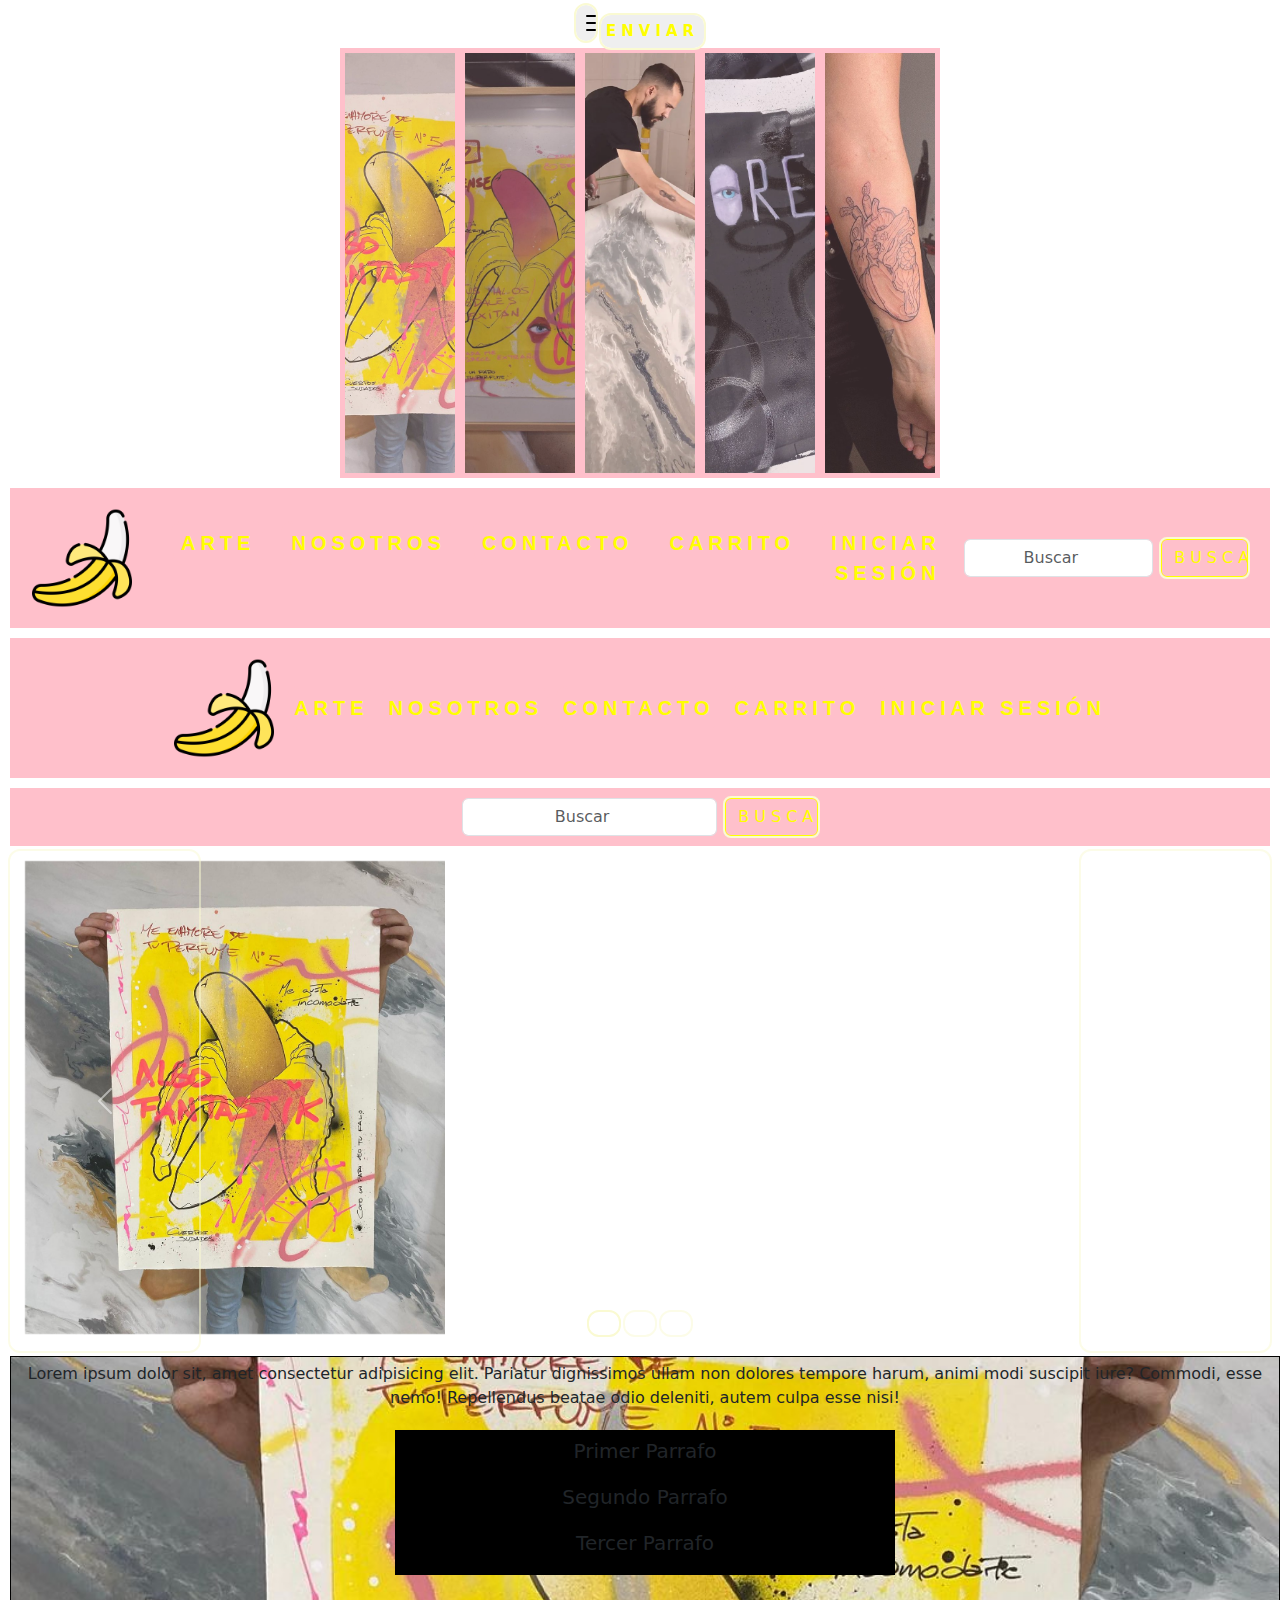
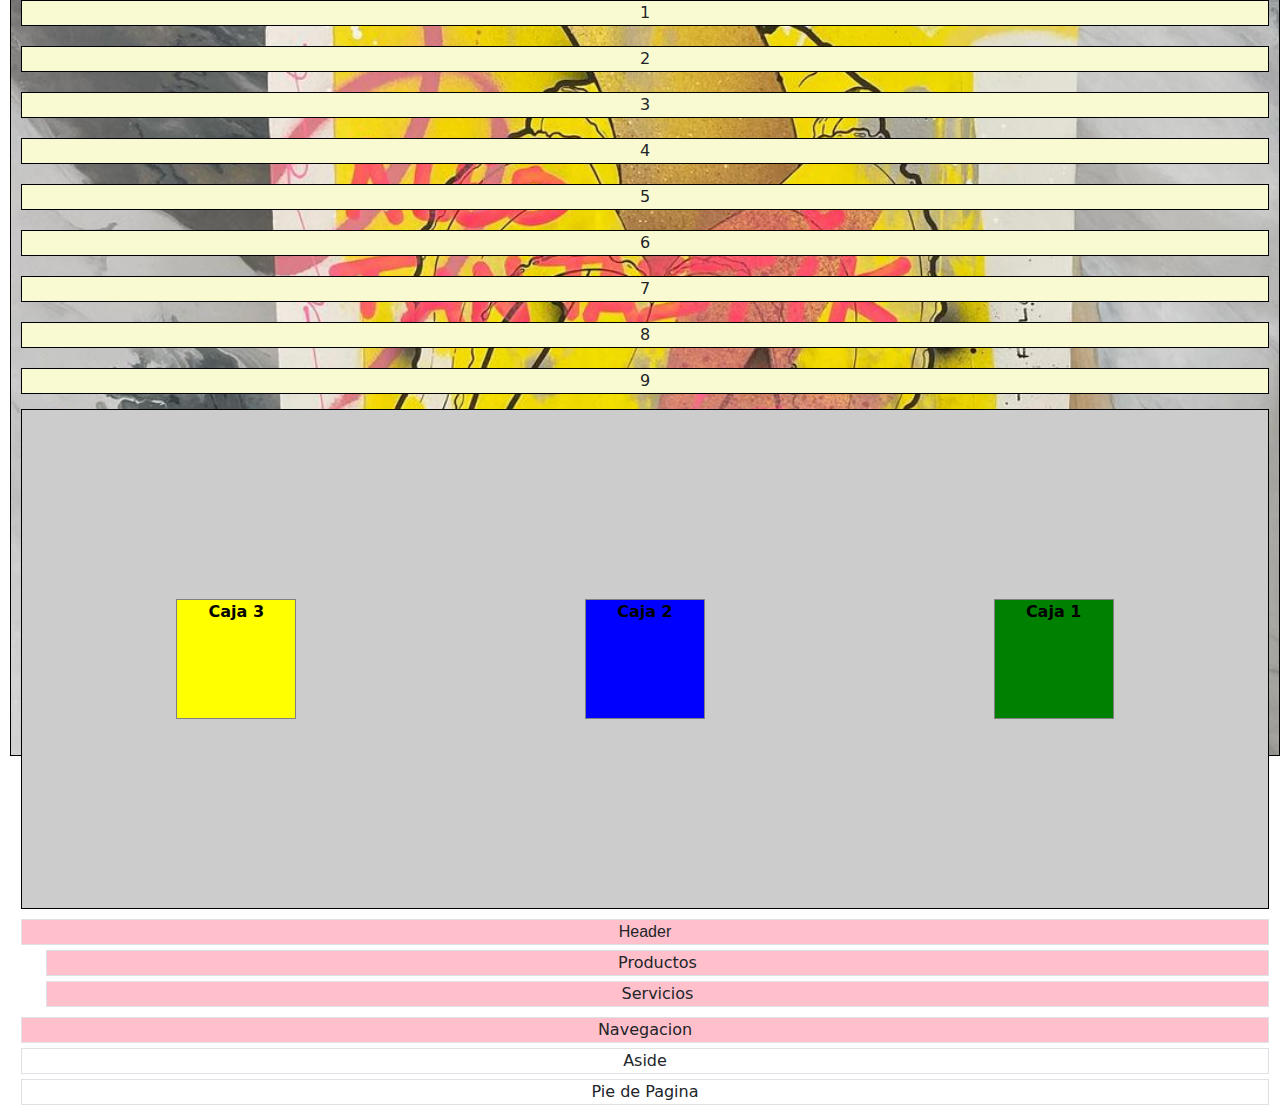
<file: paginadepruebas.html>
<!DOCTYPE html>
<html lang="en">
<head>
    <meta charset="UTF-8">
    <meta http-equiv="X-UA-Compatible" content="IE=edge">
    <meta name="viewport" content="width=device-width, initial-scale=1.0">
    <link rel="stylesheet" href="./Bootstrap/libreria/bootstrap/css/bootstrap.css">
    <link rel="stylesheet" href="./css/estilos.css">
    <title>Document</title>
    
</head>
<body>
    <button>
        <div></div>
        <div></div>
        <div></div>
    </button>
    <button type="submit">
        Enviar 
    </button>

    <section id="menudisplay">
        <img src="./media/productos/banana1.jpg" alt="banana1">
        <img src="./media/productos/banana2.jpg" alt="banana2">
        <img src="./media/productos/agus-pintando-fuego.jpg" alt="pintando">
        <img src="./media/productos/ojo1.jpg" alt="ojo">
        <img src="./media/productos/tatu-cora.jpg" alt="tatu">
    </section>


            <nav class="navbar navbar-expand-lg bg-body-tertiary">
                <div class="container-fluid">
                <a class="navbar-brand" href="../index.html">
                    <img src="./media/logo/educacion-sexual.png" alt="logo-banana" width="100px">
                </a>
                  <button class="navbar-toggler" type="button" data-bs-toggle="collapse" data-bs-target="#navbarSupportedContent" aria-controls="navbarSupportedContent" aria-expanded="false" aria-label="Toggle navigation">
                    <span class="navbar-toggler-icon"></span>
                  </button>
                  <div class="collapse navbar-collapse" id="navbarSupportedContent">
                    <ul class="navbar-nav me-auto mb-2 mb-lg-0">
                      <li class="nav-item">
                        <a class="nav-link links-menu" href="./pages/descubrir.html">Arte</a>
                      </li>
                      <li class="nav-item">
                        <a class="nav-link links-menu" href="./pages/nosotros.html">Nosotros</a>
                      </li>
                      <li class="nav-item">
                        <a class="nav-link links-menu" href="./pages/contacto.html">Contacto</a>
                      </li>
                      <li class="nav-item">
                        <a class="nav-link links-menu" href="./pages/carrito.html">Carrito</a>
                      </li>
                      <li class="nav-item">
                        <a class="nav-link links-menu" href="./pages/iniciar-sesion.html">Iniciar Sesión</a>
                      </li>
                    </ul>
                    <form class="d-flex" role="search">
                      <input class="form-control me-2" type="search" placeholder="Buscar" aria-label="Search">
                      <button class="btn btn-outline-success" type="submit">Buscar</button>
                    </form>
                  </div>
                </div>
              </nav>


              <nav class="navbar navbar-expand-lg bg-body-tertiary">
                <div class="container-fluid">
                <button class="navbar-toggler" type="button" data-bs-toggle="collapse" data-bs-target="#navbarTogglerDemo01" aria-controls="navbarTogglerDemo01" aria-expanded="false" aria-label="Toggle navigation">
                    <span class="navbar-toggler-icon"></span>
                </button>
                <div class="collapse navbar-collapse" id="navbarTogglerDemo01">
                <a href="../index.html">
                    <img src="./media/logo/educacion-sexual.png" alt="logo-banana" width="100px">
                </a>
                <a class="links-menu" href="./pages/descubrir.html">Arte</a>
                <a class="links-menu" href="./pages/nosotros.html">Nosotros</a>
                <a class="links-menu" href="./pages/contacto.html">Contacto</a>
                <a class="links-menu" href="./pages/carrito.html">Carrito</a>
                <a class="links-menu" href="./pages/iniciar-sesion.html">Iniciar Sesión</a>
                </div>
                </div>
            </nav>
            <nav class="navbar bg-body-tertiary">
                <div class="container-fluid">
                <form class="d-flex" role="search">
                    <input class="form-control me-2" type="search" placeholder="Buscar" aria-label="Search">
                    <button class="btn btn-outline-success" type="submit">Buscar</button>
                </form>
                </div>
            </nav>


            <div id="carouselExampleIndicators" class="carousel slide">
                <div class="carousel-indicators">
                  <button type="button" data-bs-target="#carouselExampleIndicators" data-bs-slide-to="0" class="active" aria-current="true" aria-label="Slide 1"></button>
                  <button type="button" data-bs-target="#carouselExampleIndicators" data-bs-slide-to="1" aria-label="Slide 2"></button>
                  <button type="button" data-bs-target="#carouselExampleIndicators" data-bs-slide-to="2" aria-label="Slide 3"></button>
                </div>
                <div class="carousel-inner">
                  <div class="carousel-item active">
                    <img src="./media/productos/banana1.jpg" class="d-block w-100" alt="...">
                  </div>
                  <div class="carousel-item">
                    <img src="./media/productos/ojo1.jpg" class="d-block w-100" alt="...">
                  </div>
                  <div class="carousel-item">
                    <img src="./media/productos/banana2.jpg" class="d-block w-100" alt="...">
                  </div>
                </div>
                <button class="carousel-control-prev" type="button" data-bs-target="#carouselExampleIndicators" data-bs-slide="prev">
                  <span class="carousel-control-prev-icon" aria-hidden="true"></span>
                  <span class="visually-hidden">Previous</span>
                </button>
                <button class="carousel-control-next" type="button" data-bs-target="#carouselExampleIndicators" data-bs-slide="next">
                  <span class="carousel-control-next-icon" aria-hidden="true"></span>
                  <span class="visually-hidden">Next</span>
                </button>
              </div>

            <!--Pagina Nosotros-->
            <main id="main-nosotros">
                <div id="actividad1" class="actividad1">
                    <p class="actividad1">
                        Lorem ipsum dolor sit, amet consectetur adipisicing elit. 
                        Pariatur dignissimos ullam non dolores tempore harum, animi modi suscipit iure? 
                        Commodi, esse nemo! Repellendus beatae odio deleniti, autem culpa esse nisi!
                    </p>
                </div>
            
                <div class="grupo">
                    <div class="parrafos">
                        <p>Primer Parrafo</p>
                        <p>Segundo Parrafo</p>
                        <p>Tercer Parrafo</p>
                    </div>
                </div>
                <!--first and last type
                <div class="grupo">
                    <div class="elementos">
                        <div>div</div>
                        <p>parraf</p>
                        <span>span</span>
                        <div>div</div>
                        <p>parraf</p>
                    </div>
                </div>
            -->
            <!--CSS GRID-->
    <div class="grid-container">
        <div>1</div>
        <div>2</div>
        <div>3</div>
        <div>4</div>
        <div>5</div>
        <div>6</div>
        <div>7</div>
        <div>8</div>
        <div>9</div>
    </div>

    <section class="flex-container">
    <div class="caja c1">Caja 1</div>
    <div class="caja c2">Caja 2</div>
    <div class="caja c3">Caja 3</div>
    </section>

    <div id="grilla">
        <header id="banner" class="border">Header</header>
        <section id="productos" class="border">Productos</section>
        <section id="servicios" class="border">Servicios</section>
        <nav id="navgrid" class="border">Navegacion</nav>
        <aside class="border">Aside</aside>
        <footer id="piedepagina" class="border">Pie de Pagina</footer>
    </div>

    <!--

    #banner{
    grid-area: header;
    display: flex;
    font-size: 30px;
    align-items: center;
    justify-items: center;
    background-color: lightgoldenrodyellow;
}

#productos{
    grid-area: productos;
    background: lightgoldenrodyellow;
}
#servicios{
    grid-area: servicios;
    background: lightgoldenrodyellow;
}
#navgrid{
    grid-area: nav;
    background: lightgoldenrodyellow;
}
#aside{
    grid-area: publicidad;
    background: lightgoldenrodyellow;
}
#piedepagina{
    grid-area: pie;
    background: lightgoldenrodyellow;
}
    .grid-container{
        /*Box-modeling*/
        width: 90%;
        max-width: 1000px;
        border: 10px solid black;
        margin: auto;
        height: 900px;
        background-color: lightgoldenrodyellow;
    
        /*Tipografia*/
        font-size: 50px;
        text-align: center;
    
        /*Activar Grids*/
        display: grid;
        /*Def cant de columnas y su ancho*/
        grid-template-columns: 1fr 2fr 1fr;
        /*Def cantidad de filas y su alto*/
        grid-template-rows: repeat(4,1fr);
        /*gutters o huecos entre columnas*/
        column-gap: 10px;
        /*gutters o huevos entre filas*/
        row-gap: 10px;
        /*Eje horizontal
        justify-items: start;
        Eje vertical
        align-items: center;
        mover todos los elementos en el eje horizontal
        justify-content: center;
        mover todos los elementos en el eje vertical
        align-content: end;*/
    }
    
    .grid-container > div{
        padding: 20px;
        color: #fff;
        background: green;
    }
-->


    <script src="./Bootstrap/libreria/bootstrap/js/bootstrap.bundle.min.js"></script>
</body>
</html>
</file>
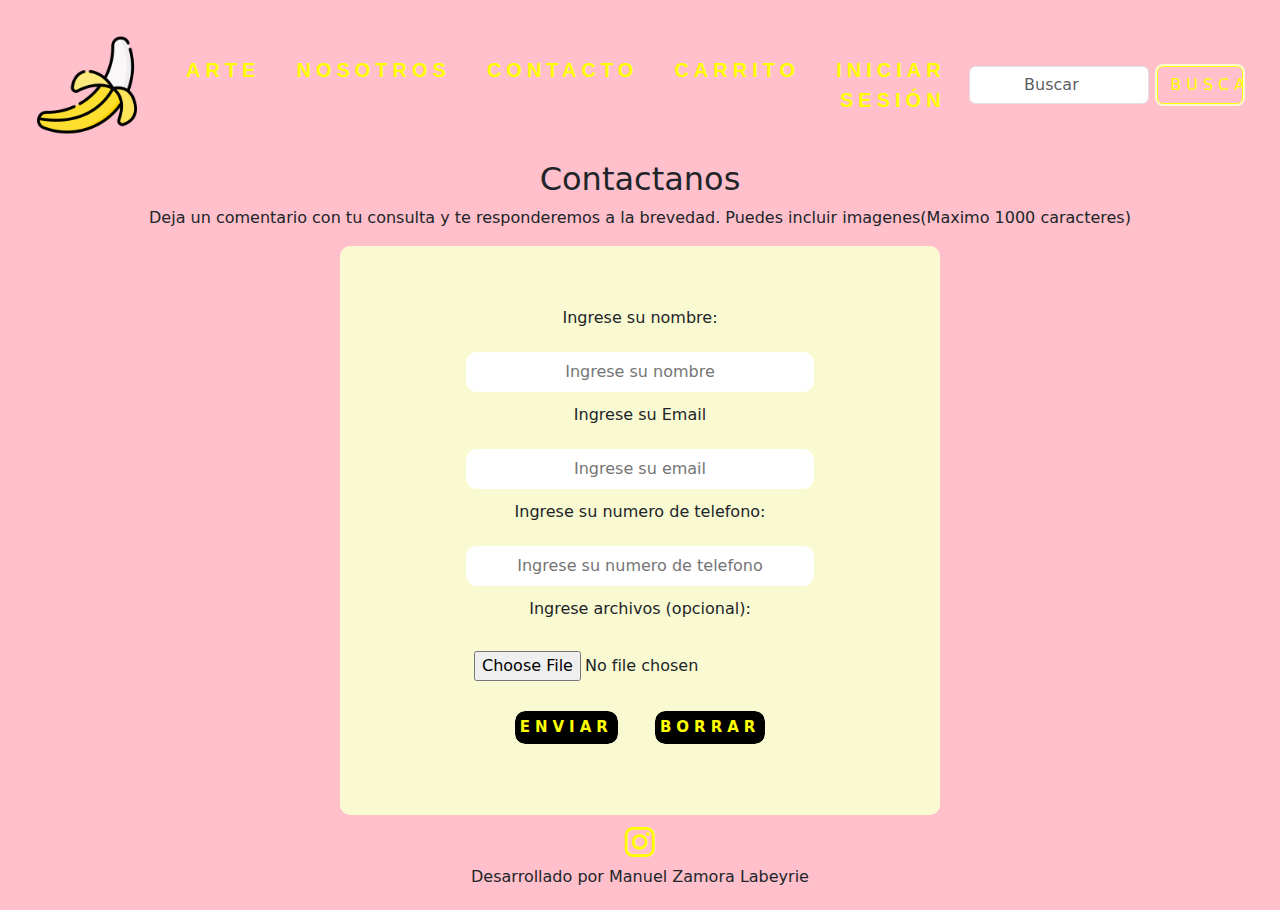
<file: pages/contacto.html>
<!DOCTYPE html>
<html lang="es">
<head>
    <meta charset="UTF-8">
    <meta http-equiv="X-UA-Compatible" content="IE=edge">
    <meta name="viewport" content="width=device-width, initial-scale=1.0">
    <meta name="description" content="Dejanos tu mensajes y te asesoramos en la brevedad.">
    <meta name="keywords" content="arte, pinturas, obras, tatuajes, alfombras, cuadros, contacto">
    <link rel="shortcut icon" href="../media/logo/educacion-sexual.png">
    <!--Bootstrap via CDN
    <link href="https://cdn.jsdelivr.net/npm/bootstrap@5.3.0-alpha1/dist/css/bootstrap.min.css" rel="stylesheet" integrity="sha384-GLhlTQ8iRABdZLl6O3oVMWSktQOp6b7In1Zl3/Jr59b6EGGoI1aFkw7cmDA6j6gD" crossorigin="anonymous">
    <script src="https://cdn.jsdelivr.net/npm/bootstrap@5.3.0-alpha1/dist/js/bootstrap.bundle.min.js" integrity="sha384-w76AqPfDkMBDXo30jS1Sgez6pr3x5MlQ1ZAGC+nuZB+EYdgRZgiwxhTBTkF7CXvN" crossorigin="anonymous"></script>
    -->
    <!--Bootstrap via descarga-->
    <link rel="stylesheet" href="../Bootstrap/libreria/bootstrap/css/bootstrap.css">
    <link rel="stylesheet" href="https://cdn.jsdelivr.net/npm/bootstrap-icons@1.10.3/font/bootstrap-icons.css">
    <link rel="stylesheet" href="../css/estilos.css">
    <title>ACÑ-Contacto</title>
</head>
<body class="body1">
    <main>
    <!--navbar-->
    <nav class="navbar navbar-expand-lg bg-body-tertiary">
        <div class="container-fluid">
        <a class="navbar-brand" href="../index.html">
            <img src="../media/logo/educacion-sexual.png" alt="logo-banana" width="100px">
        </a>
        <button class="navbar-toggler" type="button" data-bs-toggle="collapse" data-bs-target="#navbarSupportedContent" aria-controls="navbarSupportedContent" aria-expanded="false" aria-label="Toggle navigation">
            <span class="navbar-toggler-icon"></span>
        </button>
        <div class="collapse navbar-collapse" id="navbarSupportedContent">
            <ul class="navbar-nav me-auto mb-2 mb-lg-0">
            <li class="nav-item">
                <a class="nav-link links-menu" href="../pages/descubrir.html">Arte</a>
            </li>
            <li class="nav-item">
                <a class="nav-link links-menu" href="../pages/nosotros.html">Nosotros</a>
            </li>
            <li class="nav-item">
                <a class="nav-link links-menu" href="#">Contacto</a>
            </li>
            <li class="nav-item">
                <a class="nav-link links-menu" href="../pages/carrito.html">Carrito</a>
            </li>
            <li class="nav-item">
                <a class="nav-link links-menu" href="../pages/iniciar-sesion.html">Iniciar Sesión</a>
            </li>
            </ul>
            <form class="d-flex" role="search">
            <input class="form-control me-2" type="search" placeholder="Buscar" aria-label="Search">
            <button class="btn btn-outline-success" type="submit">Buscar</button>
            </form>
        </div>
        </div>
    </nav>

    <h2>Contactanos</h2>
    <p>Deja un comentario con tu consulta y te responderemos a la brevedad. Puedes incluir imagenes(Maximo 1000 caracteres)</p>
    <div id="form-contact">
    <form action="../procesar.php" method="post">
        <div class="form-container">
            <label for="nombre">Ingrese su nombre:</label>
            <input type="text" name="nombre" placeholder="Ingrese su nombre" class="input-name">
        </div>
        <div class="form-container">
        <label for="apellido">Ingrese su Email</label>
        <input type="email" name="email" placeholder="Ingrese su email" class="input-name">
        </div>
        <div class="form-container">
        <label for="numero">Ingrese su numero de telefono: </label>
        <input type="tel" name="numero" placeholder="Ingrese su numero de telefono" class="input-name">
        </div>
        <div class="form-container">
        <label for="img">Ingrese archivos (opcional): </label>
        <input type="file" name="img" placeholder="Ingrese arvhivos" class="input-name">
        </div>

        <button type="submit" class="boton-form">Enviar</button>
        <button type="reset" class="boton-form">Borrar</button>
    </form>
    </div>
    </main>


<footer id="pie">
    <a href="https://www.instagram.com/contemporaryartstudio.bcn/" target="_blank">
        <i class="bi bi-instagram"></i>
    </a>
        <p>Desarrollado por Manuel Zamora Labeyrie</p>
</footer>

        <script src="../Bootstrap/libreria/bootstrap/js/bootstrap.bundle.min.js"></script>
</body>
</html>
</file>
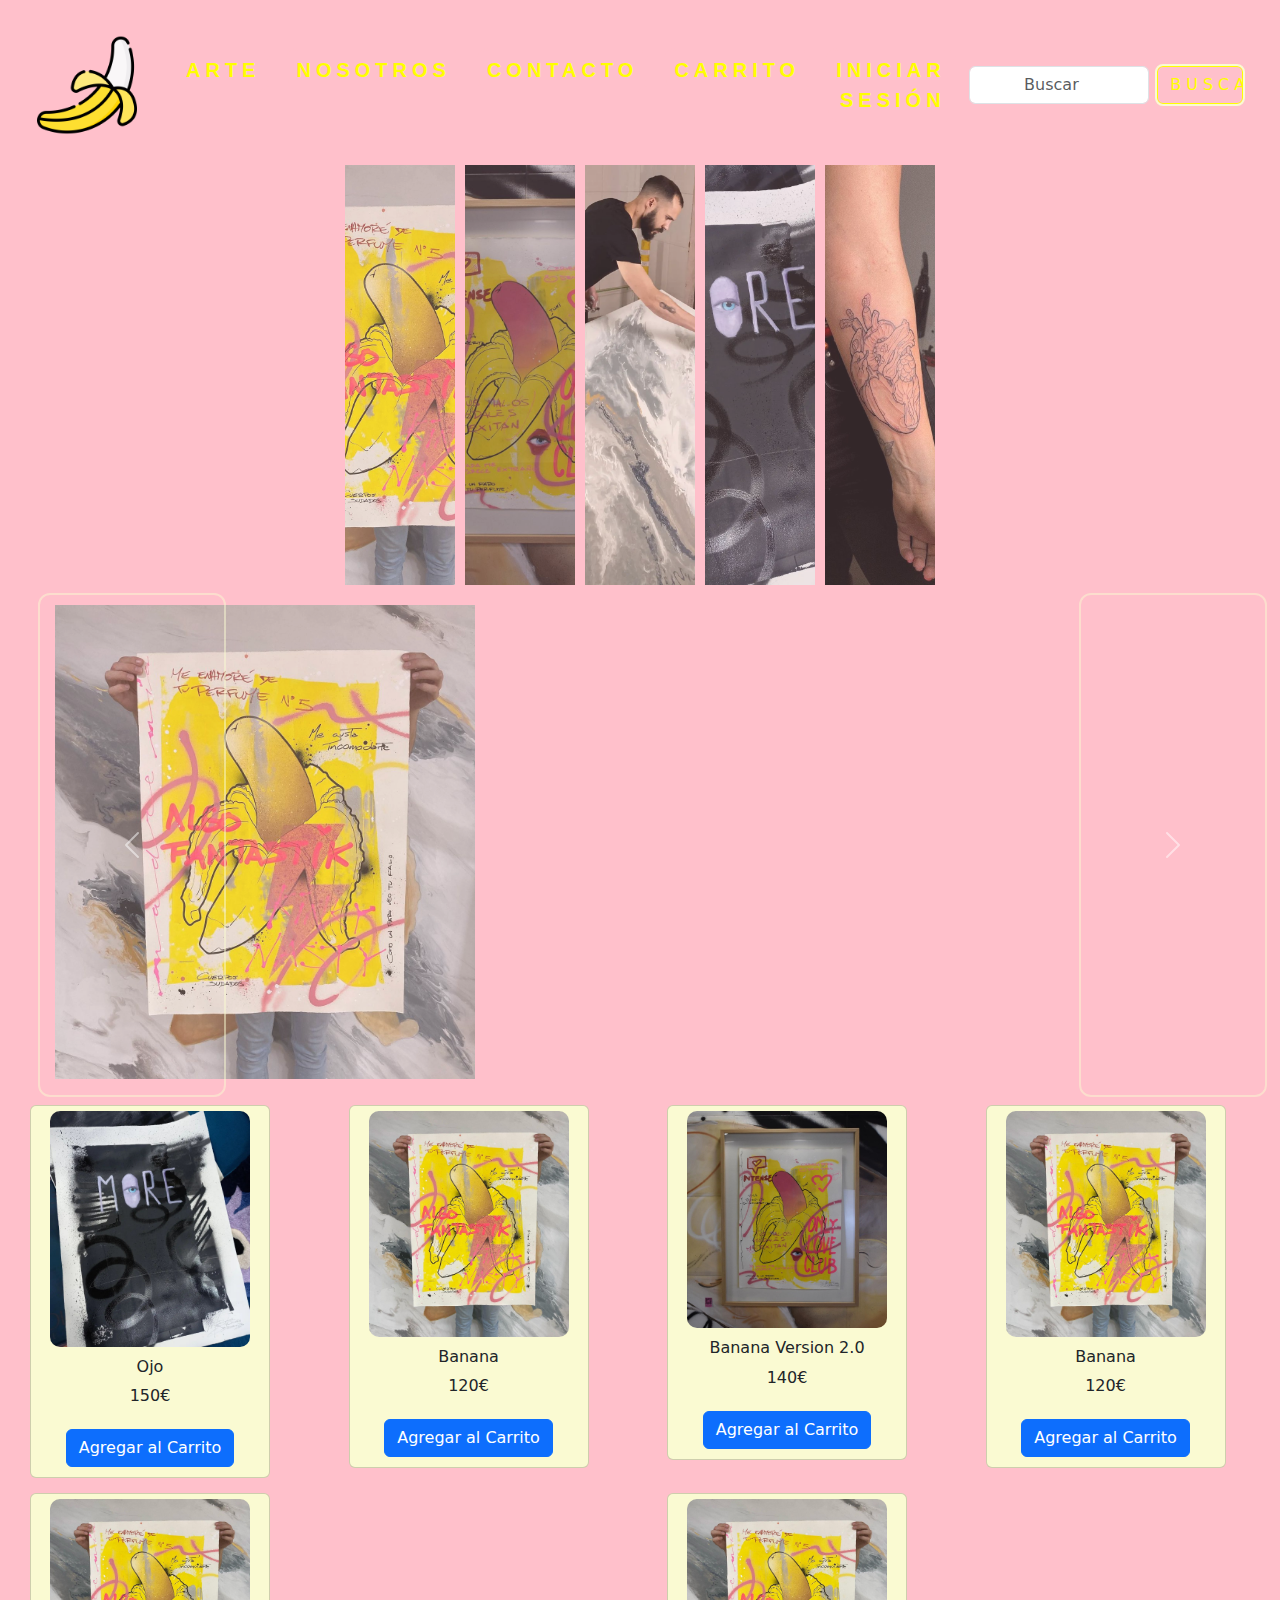
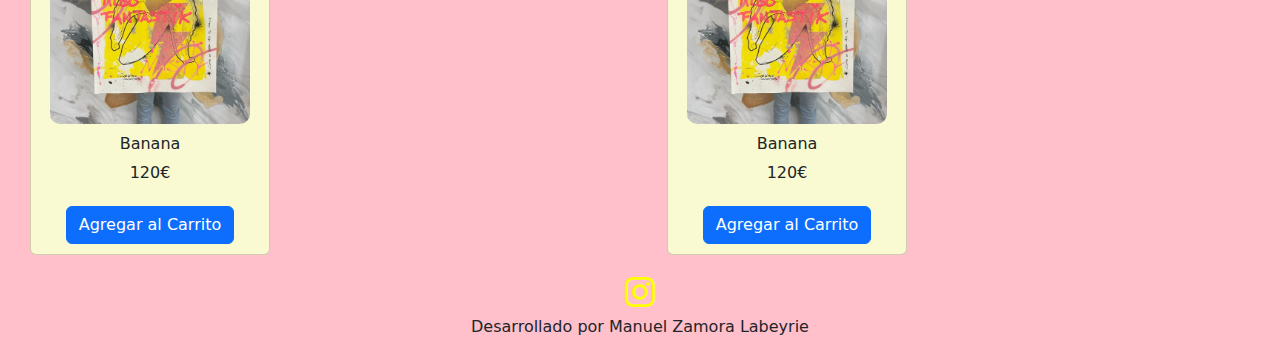
<file: pages/descubrir.html>
<!DOCTYPE html>
<html lang="es">
<head>
    <meta charset="UTF-8">
    <meta http-equiv="X-UA-Compatible" content="IE=edge">
    <meta name="viewport" content="width=device-width, initial-scale=1.0">
    <meta name="description" content="Descubre nuestras obras de la temporada.">
    <meta name="keywords" content="arte, pinturas, obras, tatuajes, alfombras, cuadros">
    <link rel="shortcut icon" href="../media/logo/educacion-sexual.png">
    <!--Bootstrap via CDN
    <link href="https://cdn.jsdelivr.net/npm/bootstrap@5.3.0-alpha1/dist/css/bootstrap.min.css" rel="stylesheet" integrity="sha384-GLhlTQ8iRABdZLl6O3oVMWSktQOp6b7In1Zl3/Jr59b6EGGoI1aFkw7cmDA6j6gD" crossorigin="anonymous">
    <script src="https://cdn.jsdelivr.net/npm/bootstrap@5.3.0-alpha1/dist/js/bootstrap.bundle.min.js" integrity="sha384-w76AqPfDkMBDXo30jS1Sgez6pr3x5MlQ1ZAGC+nuZB+EYdgRZgiwxhTBTkF7CXvN" crossorigin="anonymous"></script>
    -->
    <!--Bootstrap via descarga-->
    <link rel="stylesheet" href="../Bootstrap/libreria/bootstrap/css/bootstrap.css">
    <link rel="stylesheet" href="https://cdn.jsdelivr.net/npm/bootstrap-icons@1.10.3/font/bootstrap-icons.css">
    <link rel="stylesheet" href="../css/estilos.css">
    <title>ACÑ-Arte</title>
</head>
<body class="body1">
  <main id="main-index">
    <!--Navbar-->
    <nav class="navbar navbar-expand-lg bg-body-tertiary">
      <div class="container-fluid">
      <a class="navbar-brand" href="../index.html">
          <img src="../media/logo/educacion-sexual.png" alt="logo-banana" width="100px">
      </a>
        <button class="navbar-toggler" type="button" data-bs-toggle="collapse" data-bs-target="#navbarSupportedContent" aria-controls="navbarSupportedContent" aria-expanded="false" aria-label="Toggle navigation">
          <span class="navbar-toggler-icon"></span>
        </button>
        <div class="collapse navbar-collapse" id="navbarSupportedContent">
          <ul class="navbar-nav me-auto mb-2 mb-lg-0">
            <li class="nav-item">
              <a class="nav-link links-menu" href="#">Arte</a>
            </li>
            <li class="nav-item">
              <a class="nav-link links-menu" href="../pages/nosotros.html">Nosotros</a>
            </li>
            <li class="nav-item">
              <a class="nav-link links-menu" href="../pages/contacto.html">Contacto</a>
            </li>
            <li class="nav-item">
              <a class="nav-link links-menu" href="../pages/carrito.html">Carrito</a>
            </li>
            <li class="nav-item">
              <a class="nav-link links-menu" href="../pages/iniciar-sesion.html">Iniciar Sesión</a>
            </li>
          </ul>
          <form class="d-flex" role="search">
            <input class="form-control me-2" type="search" placeholder="Buscar" aria-label="Search">
            <button class="btn btn-outline-success" type="submit">Buscar</button>
          </form>
        </div>
      </div>
    </nav>
    </main>
    <!--fotos en movimiento-->
    <section id="menudisplay">
        <img src="../media/productos/banana1.jpg" alt="banana1">
        <img src="../media/productos/banana2.jpg" alt="banana2">
        <img src="../media/productos/agus-pintando-fuego.jpg" alt="pintando">
        <img src="../media/productos/ojo1.jpg" alt="ojo">
        <img src="../media/productos/tatu-cora.jpg" alt="tatu">
    </section>
    <!--Carrusel de fotos-->
    <section>
    <div id="carouselExample" class="carousel slide">
        <div class="carousel-inner">
          <div class="carousel-item active">
            <img src="../media/productos/banana1.jpg" class="d-block w-100 img-carrusel" alt="banana1">
          </div>
          <div class="carousel-item">
            <img src="../media/productos/banana2.jpg" class="d-block w-100" alt="banana2">
          </div>
          <div class="carousel-item">
            <img src="../media/productos/tatu-cora.jpg" class="d-block w-100" alt="tatu-cora">
          </div>
        </div>
        <button class="carousel-control-prev" type="button" data-bs-target="#carouselExample" data-bs-slide="prev">
          <span class="carousel-control-prev-icon" aria-hidden="true"></span>
          <span class="visually-hidden">Anterior</span>
        </button>
        <button class="carousel-control-next" type="button" data-bs-target="#carouselExample" data-bs-slide="next">
          <span class="carousel-control-next-icon" aria-hidden="true"></span>
          <span class="visually-hidden">Siguiente</span>
        </button>
      </div>
    </section>
    <!--SHOP-->
    <div class="contenedor-shop" bis_skin_checked="1">
      <div class="contenedor-texto" bis_skin_checked="1">
        <div class="row" bis_skin_checked="1">
          <div class="col" bis_skin_checked="1">
            <div class="card-container" bis_skin_checked="1">
              <div class="card" style="width: 15rem;" bis_skin_checked="1">
                <img src="../media/productos/ojo1.jpg" class="card-img-shop" alt="lamina1">
              <div class="card-body" bis_skin_checked="1">
                <h6 class="card-title">Ojo</h6>
                <p>150€</p>
                <a href="#" class="btn btn-primary">Agregar al Carrito</a>
              </div>
              </div>
            </div>
          </div>
          <div class="col" bis_skin_checked="1">
            <div class="card-container" bis_skin_checked="1">
              <div class="card" style="width: 15rem;" bis_skin_checked="1">
                <img src="../media/productos/banana1.jpg" class="card-img-shop" alt="lamina1">
              <div class="card-body" bis_skin_checked="1">
                <h6 class="card-title">Banana</h6>
                <p>120€</p>
                <a href="#" class="btn btn-primary">Agregar al Carrito</a>
              </div>
              </div>
            </div>
          </div>
          <div class="col" bis_skin_checked="1">
            <div class="card-container" bis_skin_checked="1">
              <div class="card" style="width: 15rem;" bis_skin_checked="1">
                <img src="../media/productos/banana2.jpg" class="card-img-shop" alt="lamina1">
              <div class="card-body" bis_skin_checked="1">
                <h6 class="card-title">Banana Version 2.0</h6>
                <p>140€</p>
                <a href="#" class="btn btn-primary">Agregar al Carrito</a>
              </div>
              </div>
            </div>
          </div>
          <div class="col" bis_skin_checked="1">
            <div class="card-container" bis_skin_checked="1">
              <div class="card" style="width: 15rem;" bis_skin_checked="1">
                <img src="../media/productos/banana1.jpg" class="card-img-shop" alt="lamina1">
              <div class="card-body" bis_skin_checked="1">
                <h6 class="card-title">Banana</h6>
                <p>120€</p>
                <a href="#" class="btn btn-primary">Agregar al Carrito</a>
              </div>
              </div>
            </div>
          </div>
          <div class="col" bis_skin_checked="1">
            <div class="card-container" bis_skin_checked="1">
              <div class="card" style="width: 15rem;" bis_skin_checked="1">
                <img src="../media/productos/banana1.jpg" class="card-img-shop" alt="lamina1">
              <div class="card-body" bis_skin_checked="1">
                <h6 class="card-title">Banana</h6>
                <p>120€</p>
                <a href="#" class="btn btn-primary">Agregar al Carrito</a>
              </div>
              </div>
            </div>
          </div>
          <div class="col" bis_skin_checked="1">
            <div class="card-container" bis_skin_checked="1">
              <div class="card" style="width: 15rem;" bis_skin_checked="1">
                <img src="../media/productos/banana1.jpg" class="card-img-shop" alt="lamina1">
              <div class="card-body" bis_skin_checked="1">
                <h6 class="card-title">Banana</h6>
                <p>120€</p>
                <a href="#" class="btn btn-primary">Agregar al Carrito</a>
              </div>
              </div>
            </div>
          </div>
        </div>
      </div>
    </div>
    



  <footer id="pie">
    <a href="https://www.instagram.com/contemporaryartstudio.bcn/" target="_blank">
        <i class="bi bi-instagram"></i>
    </a>
      <p>Desarrollado por Manuel Zamora Labeyrie</p>
  </footer>

    <script src="../Bootstrap/libreria/bootstrap/js/bootstrap.bundle.min.js"></script>
</body>
</html>
</file>
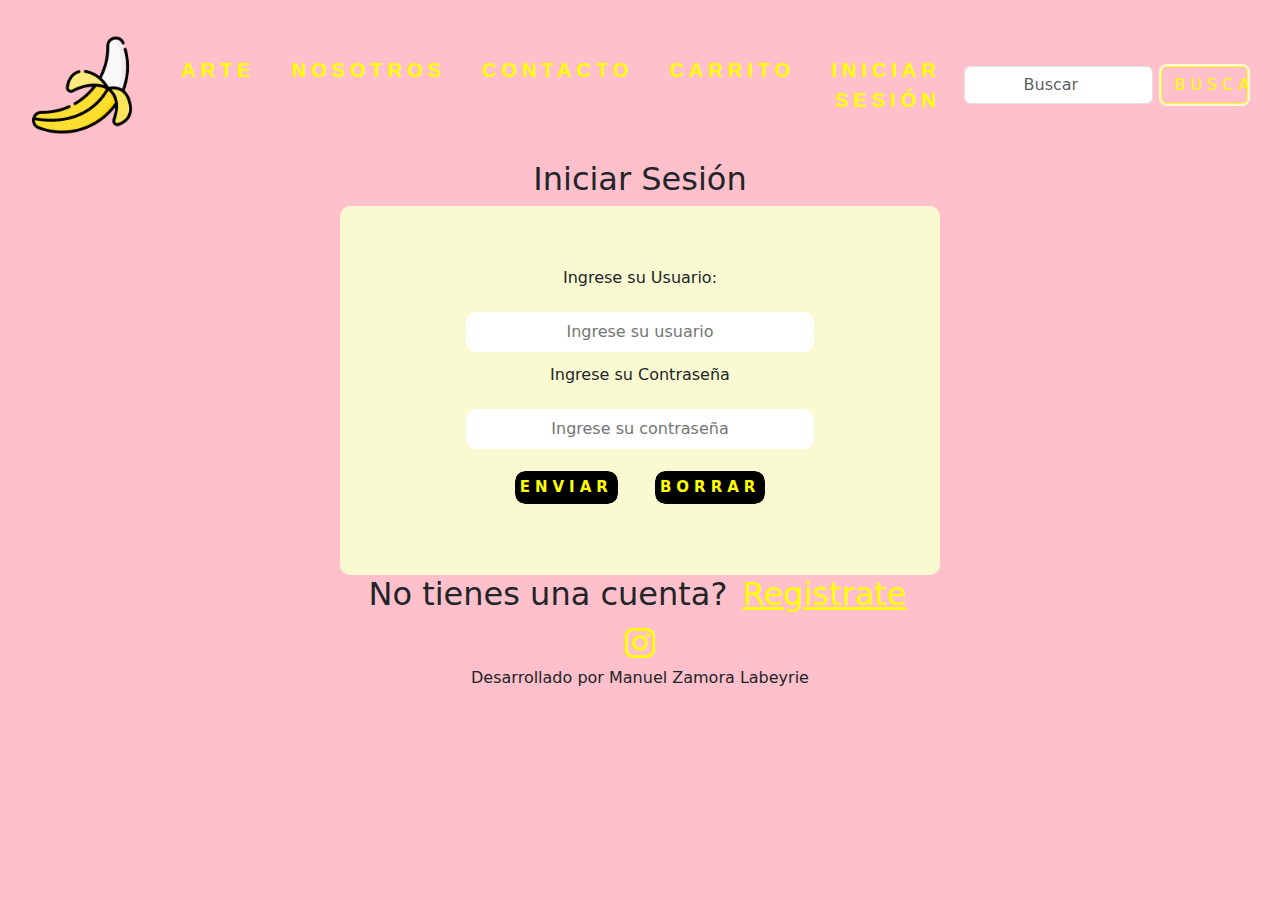
<file: pages/iniciar-sesion.html>
<!DOCTYPE html>
<html lang="es">
<head>
    <meta charset="UTF-8">
    <meta http-equiv="X-UA-Compatible" content="IE=edge">
    <meta name="viewport" content="width=device-width, initial-scale=1.0">
    <meta name="description" content="Inicia Sesión para una mejor experiencia.">
    <meta name="keywords" content="Inicia Sesión">
    <link rel="shortcut icon" href="../media/logo/educacion-sexual.png">
    <link rel="stylesheet" href="../Bootstrap/libreria/bootstrap/css/bootstrap.css">
    <link rel="stylesheet" href="https://cdn.jsdelivr.net/npm/bootstrap-icons@1.10.3/font/bootstrap-icons.css">
    <link rel="stylesheet" href="../css/estilos.css">
    <title>ACÑ-Iniciar-Sesion</title>
</head>
<body class="body1">
    <!--navbar-->
    <nav class="navbar navbar-expand-lg bg-body-tertiary">
        <div class="container-fluid">
        <a class="navbar-brand" href="../index.html">
            <img src="../media/logo/educacion-sexual.png" alt="logo-banana" width="100px">
        </a>
        <button class="navbar-toggler" type="button" data-bs-toggle="collapse" data-bs-target="#navbarSupportedContent" aria-controls="navbarSupportedContent" aria-expanded="false" aria-label="Toggle navigation">
            <span class="navbar-toggler-icon"></span>
        </button>
        <div class="collapse navbar-collapse" id="navbarSupportedContent">
            <ul class="navbar-nav me-auto mb-2 mb-lg-0">
            <li class="nav-item">
                <a class="nav-link links-menu" href="../pages/descubrir.html">Arte</a>
            </li>
            <li class="nav-item">
                <a class="nav-link links-menu" href="../pages/nosotros.html">Nosotros</a>
            </li>
            <li class="nav-item">
                <a class="nav-link links-menu" href="../pages/contacto.html">Contacto</a>
            </li>
            <li class="nav-item">
                <a class="nav-link links-menu" href="../pages/carrito.html">Carrito</a>
            </li>
            <li class="nav-item">
                <a class="nav-link links-menu" href="#">Iniciar Sesión</a>
            </li>
            </ul>
            <form class="d-flex" role="search">
            <input class="form-control me-2" type="search" placeholder="Buscar" aria-label="Search">
            <button class="btn btn-outline-success" type="submit">Buscar</button>
            </form>
        </div>
        </div>
    </nav>
    <main id="main-index">

    </main>
    <h2>Iniciar Sesión</h2>
    <div id="form-contact">
    <form action="../procesar.php" method="post">
        <div class="form-container">
        <label for="nombre">Ingrese su Usuario:</label>
        <input type="text" name="user" placeholder="Ingrese su usuario" class="input-name">
        </div>
        <div class="form-container">
        <label for="apellido">Ingrese su Contraseña</label>
        <input type="password" name="pass" placeholder="Ingrese su contraseña" class="input-name">
        </div>

        <button type="submit" class="boton-form">Enviar</button>
        <button type="reset" class="boton-form">Borrar</button>
    </form>
    </div>

    <h3>No tienes una cuenta? <a href="./contacto.html" target="_blank">Registrate</a></h3>

    <footer id="pie">
        <a href="https://www.instagram.com/contemporaryartstudio.bcn/" target="_blank">
            <i class="bi bi-instagram"></i>
        </a>
        <p>Desarrollado por Manuel Zamora Labeyrie</p>
    </footer>

    <script src="../Bootstrap/libreria/bootstrap/js/bootstrap.bundle.min.js"></script>
</body>
</html>
</file>
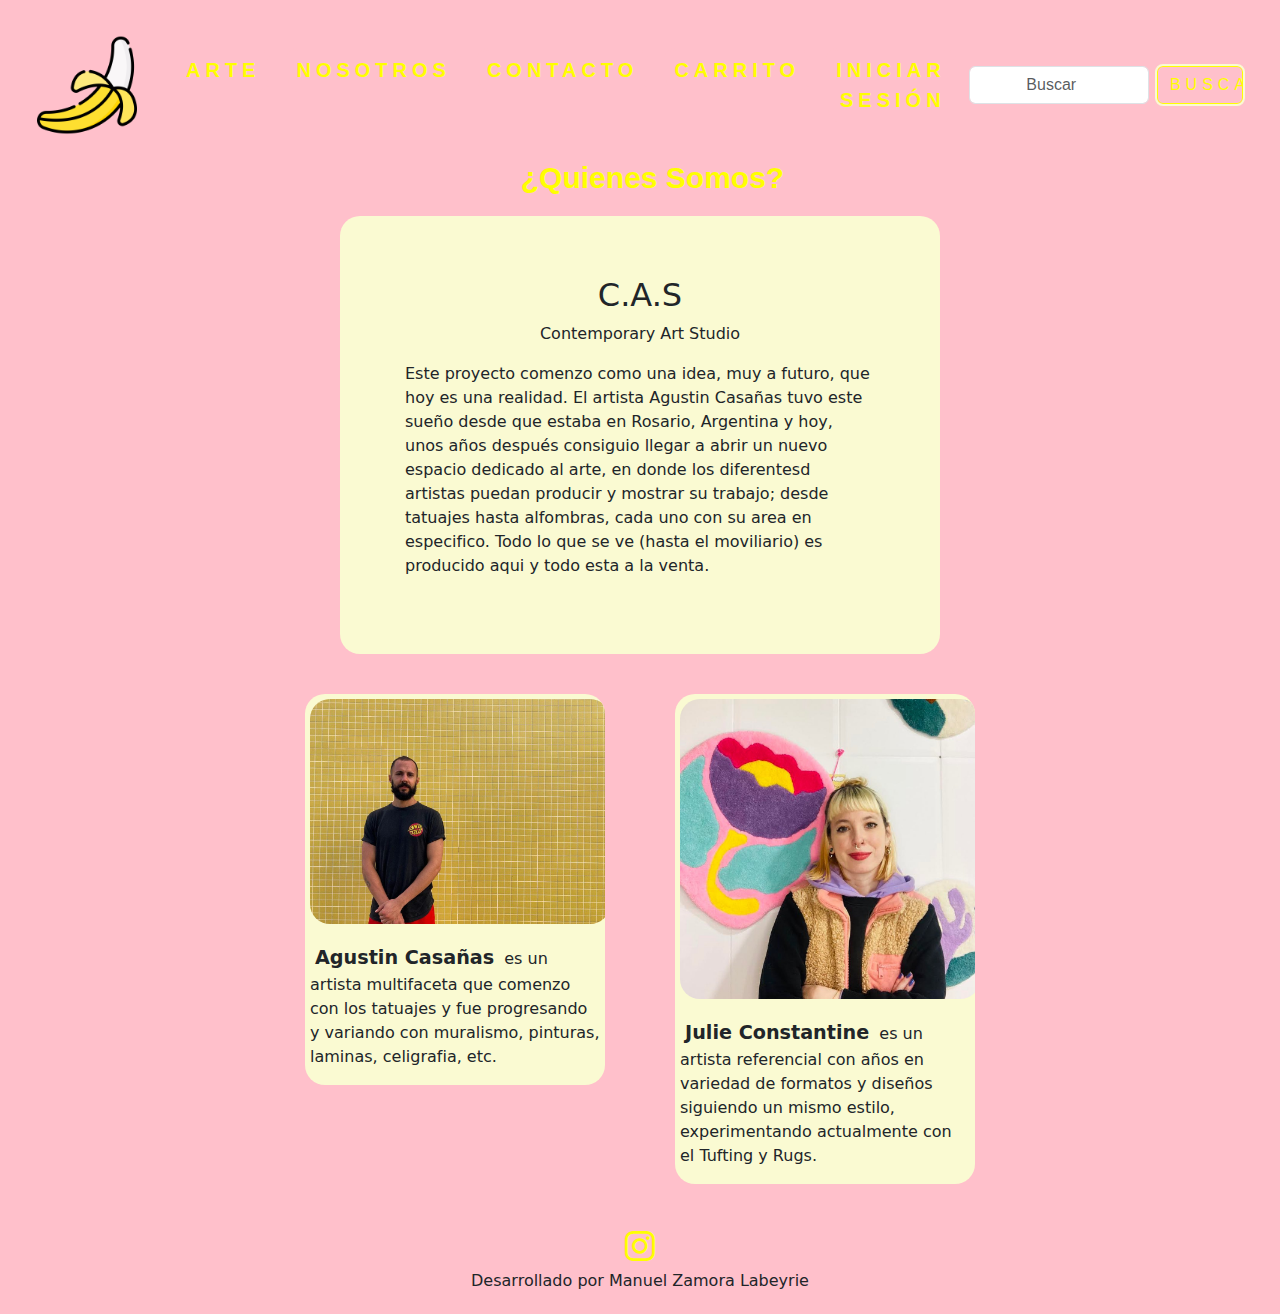
<file: pages/nosotros.html>
<!DOCTYPE html>
<html lang="es">
<head>
    <meta charset="UTF-8">
    <meta http-equiv="X-UA-Compatible" content="IE=edge">
    <meta name="viewport" content="width=device-width, initial-scale=1.0">
    <meta name="description" content="Conoce un poco más sobre los artistas y sus conceptos.">
    <meta name="keywords" content="arte, pinturas, artistas, conocer">
    <link rel="shortcut icon" href="../media/logo/educacion-sexual.png">
    <link rel="stylesheet" href="../Bootstrap/libreria/bootstrap/css/bootstrap.css">
    <link rel="stylesheet" href="https://cdn.jsdelivr.net/npm/bootstrap-icons@1.10.3/font/bootstrap-icons.css">
    <link rel="stylesheet" href="../css/estilos.css">
    <title>ACÑ-Nosotros</title>
</head>
<body class="body1">
    <header>
        <!--nabvar-->
        <nav class="navbar navbar-expand-lg bg-body-tertiary">
            <div class="container-fluid">
            <a class="navbar-brand" href="../index.html">
                <img src="../media/logo/educacion-sexual.png" alt="logo-banana" width="100px">
            </a>
            <button class="navbar-toggler" type="button" data-bs-toggle="collapse" data-bs-target="#navbarSupportedContent" aria-controls="navbarSupportedContent" aria-expanded="false" aria-label="Toggle navigation">
                <span class="navbar-toggler-icon"></span>
            </button>
            <div class="collapse navbar-collapse" id="navbarSupportedContent">
                <ul class="navbar-nav me-auto mb-2 mb-lg-0">
                <li class="nav-item">
                    <a class="nav-link links-menu" href="../pages/descubrir.html">Arte</a>
                </li>
                <li class="nav-item">
                    <a class="nav-link links-menu" href="#">Nosotros</a>
                </li>
                <li class="nav-item">
                    <a class="nav-link links-menu" href="../pages/contacto.html">Contacto</a>
                </li>
                <li class="nav-item">
                    <a class="nav-link links-menu" href="../pages/carrito.html">Carrito</a>
                </li>
                <li class="nav-item">
                    <a class="nav-link links-menu" href="../pages/iniciar-sesion.html">Iniciar Sesión</a>
                </li>
                </ul>
                <form class="d-flex" role="search">
                <input class="form-control me-2" type="search" placeholder="Buscar" aria-label="Search">
                <button class="btn btn-outline-success" type="submit">Buscar</button>
                </form>
            </div>
            </div>
        </nav>
    </header>
    <main class="main-nosotros">
        <h1 class="h1-nosotros">¿Quienes Somos?</h1>
        <section class="section-nosotros">
            <h2 class="h2-nosotros">C.A.S</h2>
            <p>Contemporary Art Studio</p>
            <p class="p-nosotros">Este proyecto comenzo como una idea, muy a futuro, que hoy es una realidad. El artista Agustin Casañas tuvo este sueño desde que estaba en Rosario, Argentina y hoy, unos años después consiguio llegar a abrir un nuevo espacio dedicado al arte, en donde los diferentesd artistas puedan producir y mostrar su trabajo; desde tatuajes hasta alfombras, cada uno con su area en especifico. Todo lo que se ve (hasta el moviliario) es producido aqui y todo esta a la venta.</p>
        </section>
    <div class="div-equipo">
        <div class="foto-equipo">
        <div class="contenedora-equipo">
            <img src="../media/productos/foto-agustin.jpg" alt="foto-agustin">
            <p>
                <span class="negrita">Agustin Casañas</span>
                es un artista multifaceta que comenzo con los tatuajes y fue progresando y variando con muralismo, pinturas, laminas, celigrafia, etc.
            </p>
        </div>
        </div>
        <div class="foto-equipo">
            <div class="contenedora-equipo">
                <img src="../media/productos/foto-julie.jpg" alt="foto-julie">
                <p>
                    <span class="negrita">Julie Constantine</span>
                    es un artista referencial con años en variedad de formatos y diseños siguiendo un mismo estilo, experimentando actualmente con el Tufting y Rugs.
                </p>
            </div>
            </div>
    </div>
    </main>
    
    <footer id="pie">
        <a href="https://www.instagram.com/contemporaryartstudio.bcn/" target="_blank">
            <i class="bi bi-instagram"></i>
        </a>
            <p>Desarrollado por Manuel Zamora Labeyrie</p>
    </footer>

    
    <script src="../Bootstrap/libreria/bootstrap/js/bootstrap.bundle.min.js"></script>
</body>
</html>
</file>
<file: css/estilos.css>
@charset "UTF-8";
/*Importación*/
#menudisplay {
  display: flex;
  width: 600px;
  height: 430px;
  margin: auto;
  background-color: pink;
}

section img {
  width: 0px;
  flex-grow: 1;
  -o-object-fit: cover;
     object-fit: cover;
  opacity: 0.8;
  transition: 0.5s ease;
}

section img:hover {
  cursor: crosshair;
  width: 300px;
  opacity: 1;
  filter: contrast(120%);
}

#menu-boton {
  display: flex;
  flex-direction: column;
  width: 3rem;
  height: 3rem;
  border: 0;
  background: transparent;
  gap: 0.65rem;
}

button > div {
  background: black;
  height: 2px;
  width: 100%;
  border-radius: 5px;
  transition: all 0.5s;
  transform-origin: left;
}

button:hover div:first-child {
  transform: rotate(45deg);
}

button:hover div:nth-child(2) {
  opacity: 0;
}

button:hover div:last-child {
  transform: rotate(-45deg);
}

/*Pseudoclases*/
.links-menu {
  padding: 1em 2em;
  border: none;
  border-radius: 10px;
  padding: 5px;
  font-weight: bold;
  letter-spacing: 5px;
  text-transform: uppercase;
  color: yellow;
  transition: all 1000ms;
  font-size: 15px;
  position: relative;
  overflow: hidden;
  outline: 2px solid pink;
}

.links-menu:hover {
  color: pink;
  transform: scale(1.1);
  outline: 2px solid lightgoldenrodyellow;
  box-shadow: 4px 5px 17px -4px lightgoldenrodyellow;
}

.links-menu::before {
  content: "";
  position: absolute;
  left: -50px;
  top: 0;
  width: 0;
  height: 100%;
  background-color: lightgoldenrodyellow;
  transform: skewX(45deg);
  z-index: -1;
  transition: width 1000ms;
}

.links-menu:hover::before {
  width: 250%;
}

button {
  padding: 1em 2em;
  border: none;
  border-radius: 10px;
  padding: 5px;
  font-weight: bold;
  letter-spacing: 5px;
  text-transform: uppercase;
  color: yellow;
  transition: all 1000ms;
  font-size: 15px;
  position: relative;
  overflow: hidden;
  outline: 2px solid lightgoldenrodyellow;
}

button:hover {
  color: pink;
  transform: scale(1.1);
  outline: 2px solid;
  box-shadow: 4px 5px 17px -4px;
}

button::before {
  content: "";
  position: absolute;
  left: -50px;
  top: 0;
  width: 0;
  height: 100%;
  background-color: lightgoldenrodyellow;
  transform: skewX(45deg);
  z-index: -1;
  transition: width 1000ms;
}

button:hover::before {
  width: 250%;
}

/*Creacion de Variables*/
/*Variables Globales*/
/*Anidación*/
header {
  font-family: "Roboto", sans-serif;
  background-color: pink;
}
header nav {
  padding: 25px;
}
header nav ul {
  list-style-type: none;
}
header nav ul li a {
  color: yellow;
}

/*Condicional IF*/
.caja {
  background-color: grey;
}

/*Ciclo FOR*/
h1 {
  font-size: 1rem;
}

h2 {
  font-size: 2rem;
}

h3 {
  font-size: 3rem;
}

h4 {
  font-size: 4rem;
}

h5 {
  font-size: 5rem;
}

h6 {
  font-size: 6rem;
}

/*Bucle Each*/
.red {
  background-color: red;
}

.green {
  background-color: green;
}

.yellow {
  background-color: yellow;
}

/*Mapas*/
/*Extend*/
.card23, .avatar {
  background: #fff;
  border-radius: 4px;
  padding: 25px;
}

.card1 {
  background-color: pink;
}

.avatar {
  width: 100px;
  height: 100px;
}

/*Mixins*/
.img23 {
  border: 10px solid red;
  border-radius: 10px;
  box-shadow: 0px 0px 10px black;
}

.img23-avatar {
  border: 15px solid blue;
  border-radius: 10px;
  box-shadow: 0px 0px 15px yellow;
}

/*Animaciones*/
.navegacion {
  display: flex;
  justify-content: space-around;
  align-items: center;
  /*padding: 1rem;*/
  /*Gradientes*/
  /*background-image: radial-gradient(yellow,pink);*/
  /*background-image: radial-gradient( circle 489px at 49.3% 46.6%,  rgba(255,214,126,1) 0%, rgba(253,200,0,1) 100.2% );*/
}

.logo-banana {
  width: 80px;
  animation-name: logo-bananin;
  animation-iteration-count: 2;
  animation-timing-function: linear;
  animation-duration: 2s;
  animation-delay: 1s;
  /*Transformaciones*/
  /*transform: translate(200px,100px);*/
}

@keyframes logo-bananin {
  0% {
    transform: rotate(0);
  }
  100% {
    transform: rotate(360deg);
  }
}
* {
  padding: 0;
  text-align: center;
  margin: 5px;
}

.body1 {
  background-color: pink;
}

/*Ciclo FOR*/
h1 {
  font-size: 2rem;
}

.h2-nosotros {
  background-color: lightgoldenrodyellow;
}

h2 {
  font-size: 2rem;
  background-color: pink;
}

h3 {
  font-size: 2rem;
}

h4 {
  font-size: 2rem;
}

h5 {
  font-size: 2rem;
}

h6 {
  font-size: 2rem;
}

h1 {
  margin-left: 30px;
  font-family: Cambria, Cochin, Georgia, Times, "Times New Roman", serif;
  font-size: 10px;
  font-weight: bold;
  color: yellow;
  text-align: center;
}

section {
  margin-left: 30px;
  text-align: center;
  background-color: pink;
}

section article p {
  font-size: 20px;
  text-align: center;
  background-color: pink;
}

.main-nosotros {
  background-color: pink;
}

.section-nosotros {
  background-color: lightgoldenrodyellow;
  padding: 60px;
  max-width: 600px;
  height: auto;
  border-radius: 20px;
  margin: auto;
  text-align: left;
}

.h1-nosotros {
  font-family: "Roboto", sans-serif;
  margin-bottom: 20px;
}

.p-nosotros {
  text-align: left;
}

.foto-equipo {
  padding: 20px;
  margin: 10px;
  display: flex;
  flex-direction: column;
  align-items: center;
}

.div-equipo {
  justify-content: center;
}

.foto-equipo p {
  max-width: 450px;
  margin-top: 15px;
}

.contenedora-equipo {
  text-align: center;
  max-width: 300px;
  overflow: hidden;
  background-color: lightgoldenrodyellow;
  border-radius: 20px;
}

.contenedora-equipo img {
  width: 100%;
  border-radius: 20px;
}

.contenedora-equipo p {
  text-align: left;
}

.negrita {
  font-size: 1.2em;
  font-weight: 700;
}

.articulo {
  color: yellow;
  text-align: center;
  background-color: pink;
}

.contenedor-texto {
  text-align: center;
}

.col {
  flex: 1 0 0%;
}

.card-img-shop {
  width: 200px;
  border-radius: 10px;
}

.card-title {
  font-size: 1rem;
}

.card {
  justify-content: center;
  --bs-card-spacer-y: 0rem;
}

#articulo {
  display: flex;
}

.links-menu {
  text-align: right;
  color: yellow;
  font-size: 20px;
  font-family: "Roboto", sans-serif;
  text-decoration: none;
}

.agus-banana {
  width: 400px;
}

#pie {
  text-align: center;
  background-color: pink;
}

#footer {
  height: 50px;
}

a {
  color: yellow;
}

main {
  background-color: pink;
}

#main-nosotros {
  border: 1px solid black;
  background-image: url("../media/productos/banana1.jpg");
  background-size: cover;
  background-position: 0%;
  height: 1000px;
  width: 100%;
}

/*Selectores*/
/*Selectores Etiqueta*/
h1 {
  font-size: 30px;
}

ul {
  list-style-type: none;
}

ol {
  list-style-type: none;
}

/*FlexBox*/
.flex-container {
  border: 1px solid black;
  background-color: #ccc;
  padding: 10px;
  margin: 10px;
  height: 500px;
  display: flex;
  flex-direction: row;
  flex-wrap: wrap;
  justify-content: space-around;
  align-items: center;
}

.caja {
  width: 120px;
  height: 120px;
  border: 1px solid grey;
  margin: 5px;
  color: black;
  font-weight: bold;
  text-align: center;
}

.c1 {
  background-color: green;
  order: 3;
}

.c2 {
  background-color: blue;
  order: 2;
}

.c3 {
  background-color: yellow;
  order: 1;
}

/*Box-Modeling*/
.box-modeling {
  border: 2px solid black;
}

.box-modeling h1 {
  font-size: 30px;
}

/*CSS GRIDS*/
/*Grids Areas
#grilla {
    display: grid;
    grid-template-areas: 
    "nav    header      header"
    "nav    productos   publicidad"
    "nav    servicios   publicidad"
    "nav    footer      footer"
    ;
    grid-template-columns: 1fr 1fr 1fr;
    grid-template-rows: 100px 1fr 1fr 75px;
}*/
.border {
  border: 1px solid black;
}

.grid-container {
  display: grid;
  grid-template-columns: 150px auto 150px;
  gap: 10px;
}

.grid-container > * {
  background-color: lightgoldenrodyellow;
  border: 1px solid black;
  display: grid;
  justify-content: center;
  align-items: center;
  text-overflow: clip;
  overflow: hidden;
  white-space: pre-wrap;
  text-overflow: ellipsis;
}

header, footer {
  grid-column: 1/span 3;
}

nav {
  margin-top: 10px;
  display: flex;
  justify-content: space-around;
  align-items: center;
  background-color: pink;
}

.links-menu {
  font-size: 20px;
  text-decoration: none;
  cursor: pointer;
}

.grupo {
  width: 500px;
  margin: 20px auto;
  background: black;
  padding: 1px;
  font-size: 20px;
}

.bi-instagram {
  font-size: 30px;
}

#form-contact {
  padding: 50px;
  max-width: 600px;
  height: auto;
  border-radius: 10px;
  text-align: center;
  margin: auto;
  background-color: lightgoldenrodyellow;
}

.boton-form {
  background-color: black;
  margin: 1rem;
}

.form-container {
  display: grid;
  gap: 1em;
}

.input-name {
  margin: auto;
  width: 350px;
  padding: 8px;
  border-radius: 12px;
  border: 1px lightgoldenrodyellow solid;
}

/*first and last type
.parrafos p:first-child{
    color: lightgoldenrodyellow;
}

.parrafos p:last-child{
    color: lightgoldenrodyellow;
}

.elementos p:first-of-type{
    background-color: purple;
    color: darkblue;
}
.elementos :nth-child(2){
    background-color: red;
    color: green;
}
*/
/*MediaQueries
@media screen and (max-width: 479px){
    #grilla{
        height: 500px;
        display: grid;
        grid-template-areas: 
        "nav"
        "header"
        "productos"
        "servicios"
        "publicidad"
        "pie";
        grid-template-columns: 100%;
        grid-template-rows: repeat(6,1fr);
    }
}*/
@media screen and (min-width: 767px) {
  .div-equipo {
    display: flex;
  }
}
@media screen and (min-width: 480px) and (max-width: 959px) {
  .grid-container {
    background-color: pink;
  }
}
@media screen and (min-width: 1200px) {
  .grid-container {
    grid-template-columns: auto;
  }
}
@media all and (max-width: 600px) {
  aside, article {
    grid-column: 1/span 3;
  }
  .grid-container {
    grid-template-rows: repeat(5, 100px);
  }
}/*# sourceMappingURL=estilos.css.map */
</file>
